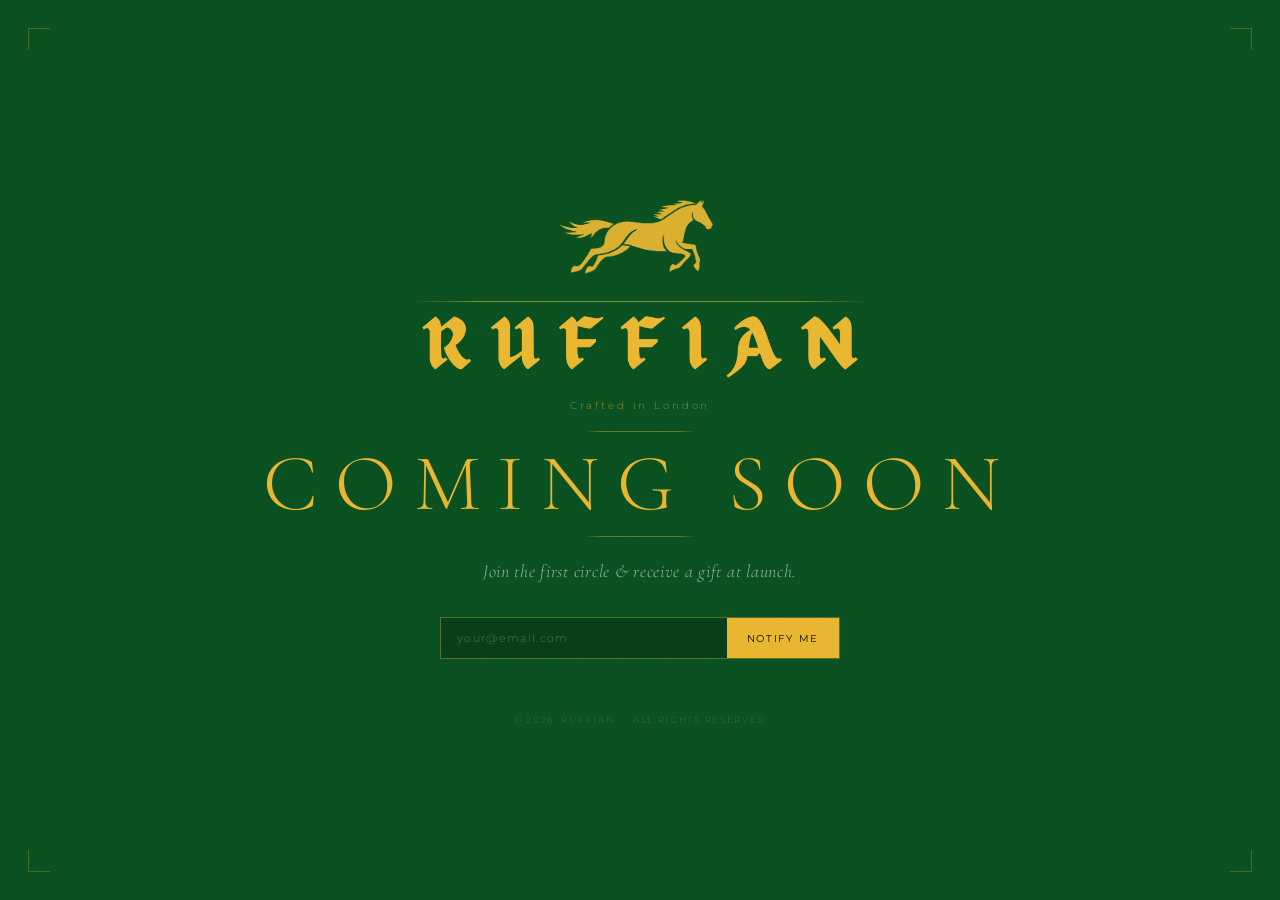
<file: index.html>
<!DOCTYPE html>
<html lang="en">
<head>
  <meta charset="UTF-8">
  <meta name="viewport" content="width=device-width, initial-scale=1.0">
  <title>Ruffian — Coming Soon</title>
  <link rel="preconnect" href="https://fonts.googleapis.com">
  <link rel="preconnect" href="https://fonts.gstatic.com" crossorigin>
  <link href="https://fonts.googleapis.com/css2?family=Cormorant+Garamond:ital,wght@0,300;0,400;1,300;1,400&family=Montserrat:wght@300;400&display=swap" rel="stylesheet">

  <style>
    /* ─────────────────────────────────────────────────────
       CELANDINE FONT — loads from your local system instantly.
       When hosting: drop Celandine.woff2 (and/or .ttf) in the
       same folder as this file and update the src path below.
    ───────────────────────────────────────────────────── */
    /*
      WORDMARK FONT — currently using UnifrakturMaguntia (Google Fonts, free).
      ─────────────────────────────────────────────────────────────────────────
      TO SWITCH TO ED CELANDINE when you have the file:
        1. Purchase: https://creativemarket.com/emyself/5173997-ED-Celandine-Typeface
        2. Convert .otf → .woff2 at https://transfonter.org
        3. Name the file EDCelandine.woff2, put it next to this HTML file
        4. In the .wordmark rule below, change font-family to:
              font-family: 'EDCelandine', 'UnifrakturMaguntia', serif;
           And add this @font-face block above:
              @font-face {
                font-family: 'EDCelandine';
                src: url('./EDCelandine.woff2') format('woff2');
                font-display: swap;
              }
      ─────────────────────────────────────────────────────────────────────────
    */

    /* ─────────────────────────────────────────────────────
       RESET
    ───────────────────────────────────────────────────── */
    *, *::before, *::after { box-sizing: border-box; margin: 0; padding: 0; }

    /* ─────────────────────────────────────────────────────
       FOUNDATION
    ───────────────────────────────────────────────────── */
    html, body {
      width: 100%;
      background: #0a5020;
      color: #fff;
      -webkit-font-smoothing: antialiased;
      -moz-osx-font-smoothing: grayscale;
    }

    /* ─────────────────────────────────────────────────────
       DESKTOP — locked viewport, zero scroll
    ───────────────────────────────────────────────────── */
    @media (min-width: 768px) {
      html, body { overflow: hidden; height: 100%; }
      .page {
        height: 100vh;
        display: flex;
        flex-direction: column;
        align-items: center;
        justify-content: center;
        padding: 48px 40px;
        position: relative;
      }
    }

    /* ─────────────────────────────────────────────────────
       MOBILE — fills screen, tiny scroll only if needed
    ───────────────────────────────────────────────────── */
    @media (max-width: 767px) {
      html, body { overflow-y: auto; height: auto; }
      .page {
        min-height: 100svh;
        display: flex;
        flex-direction: column;
        align-items: center;
        justify-content: center;
        padding: 52px 28px 44px;
        position: relative;
      }
    }

    /* ─────────────────────────────────────────────────────
       NOISE TEXTURE overlay (depth on flat green)
    ───────────────────────────────────────────────────── */
    .page::after {
      content: '';
      position: fixed;
      inset: 0;
      pointer-events: none;
      z-index: 0;
      opacity: 0.38;
      background-image: url("data:image/svg+xml,%3Csvg xmlns='http://www.w3.org/2000/svg' viewBox='0 0 300 300'%3E%3Cfilter id='n'%3E%3CfeTurbulence type='fractalNoise' baseFrequency='0.75' numOctaves='4' stitchTiles='stitch'/%3E%3C/filter%3E%3Crect width='300' height='300' filter='url(%23n)' opacity='0.04'/%3E%3C/svg%3E");
      background-size: 220px 220px;
    }
    .page > * { position: relative; z-index: 1; }

    /* ─────────────────────────────────────────────────────
       CORNER FILIGREE (desktop only)
    ───────────────────────────────────────────────────── */
    .corner {
      position: fixed;
      width: 22px; height: 22px;
      border-color: rgba(233,182,49,0.28);
      border-style: solid;
      z-index: 2;
    }
    .corner.tl { top:28px; left:28px;    border-width: 1px 0 0 1px; }
    .corner.tr { top:28px; right:28px;   border-width: 1px 1px 0 0; }
    .corner.bl { bottom:28px; left:28px; border-width: 0 0 1px 1px; }
    .corner.br { bottom:28px; right:28px;border-width: 0 1px 1px 0; }
    @media (max-width: 767px) { .corner { display: none; } }

    /* ─────────────────────────────────────────────────────
       HORSE MARK
    ───────────────────────────────────────────────────── */
    .horse {
      display: block;
      width: 100%;
      max-width: 190px;
      height: auto;
      margin: 0 auto 0;
      opacity: 0.94;
      user-select: none;
      -webkit-user-drag: none;
    }
    @media (max-width: 767px) { .horse { max-width: 120px; } }
    @media (min-width: 1400px) { .horse { max-width: 230px; } }

    /* ─────────────────────────────────────────────────────
       GOLD RULE
    ───────────────────────────────────────────────────── */
    .rule {
      display: block;
      width: 100%;
      border: none;
      height: 1px;
      background: linear-gradient(90deg, transparent, #e9b631 15%, #e9b631 85%, transparent);
      opacity: 0.55;
      margin: 0 auto;
    }
    .rule.wide  { max-width: 460px; }
    .rule.mid   { max-width: 110px; opacity: 0.42; }
    @media (max-width: 767px) {
      .rule.wide { max-width: 290px; }
      .rule.mid  { max-width: 80px; }
    }

    /* ─────────────────────────────────────────────────────
       WORDMARK — Celandine live text
    ───────────────────────────────────────────────────── */
    .wordmark-png {
      display: block;
      width: 100%;
      max-width: 440px;
      height: auto;
      margin: 0 auto;
      /* crisp rendering — no browser blurring */
      image-rendering: -webkit-optimize-contrast;
      image-rendering: crisp-edges;
      user-select: none;
      -webkit-user-drag: none;
    }
    @media (max-width: 767px) {
      .wordmark-png { max-width: 270px; }
    }
    @media (min-width: 1400px) {
      .wordmark-png { max-width: 520px; }
    }

    /* ─────────────────────────────────────────────────────
       SPACING UTILITY
    ───────────────────────────────────────────────────── */
    .gap { display: block; }
    .gap-xs { height: 12px; }
    .gap-sm { height: 20px; }
    .gap-md { height: 30px; }
    @media (max-width: 767px) {
      .gap-xs { height: 8px; }
      .gap-sm { height: 14px; }
      .gap-md { height: 22px; }
    }

    /* ─────────────────────────────────────────────────────
       EYEBROW
    ───────────────────────────────────────────────────── */
    .eyebrow {
      font-family: 'Montserrat', Arial, sans-serif;
      font-size: 9.5px;
      font-weight: 300;
      letter-spacing: 0.30em;
      color: rgba(233,182,49,0.62);
      text-align: center;
    }

    /* ─────────────────────────────────────────────────────
       COMING SOON HEADLINE
    ───────────────────────────────────────────────────── */
    .headline {
      font-family: 'Cormorant Garamond', Georgia, serif;
      font-weight: 300;
      font-size: clamp(38px, 7vw, 80px);
      letter-spacing: 0.22em;
      color: #e9b631;
      text-align: center;
      text-transform: uppercase;
      line-height: 1;
    }
    @media (max-width: 767px) {
      .headline { font-size: clamp(34px, 10.5vw, 52px); letter-spacing: 0.14em; }
    }

    /* ─────────────────────────────────────────────────────
       TAGLINE
    ───────────────────────────────────────────────────── */
    .tagline {
      font-family: 'Cormorant Garamond', Georgia, serif;
      font-weight: 300;
      font-style: italic;
      font-size: clamp(14px, 1.45vw, 18px);
      color: rgba(255,255,255,0.58);
      text-align: center;
      letter-spacing: 0.04em;
      line-height: 1.65;
      max-width: 320px;
    }
    @media (max-width: 767px) {
      .tagline { font-size: 14px; max-width: 250px; }
    }

    /* ─────────────────────────────────────────────────────
       EMAIL FORM
    ───────────────────────────────────────────────────── */
    .form-wrap {
      width: 100%;
      max-width: 400px;
      display: flex;
      flex-direction: column;
      align-items: center;
      gap: 10px;
    }
    .form-label {
      font-family: 'Montserrat', Arial, sans-serif;
      font-size: 8px;
      font-weight: 300;
      letter-spacing: 0.22em;
      text-transform: uppercase;
      color: rgba(255,255,255,0.28);
      text-align: center;
    }
    .form-row {
      display: flex;
      width: 100%;
      border: 1px solid rgba(233,182,49,0.35);
      transition: border-color 0.22s ease;
    }
    .form-row:focus-within { border-color: rgba(233,182,49,0.80); }
    .form-input {
      flex: 1;
      min-width: 0;
      border: none;
      outline: none;
      background: rgba(0,0,0,0.22);
      padding: 13px 16px;
      font-family: 'Montserrat', Arial, sans-serif;
      font-size: 11px;
      font-weight: 300;
      letter-spacing: 0.10em;
      color: #fff;
    }
    .form-input::placeholder {
      color: rgba(255,255,255,0.28);
      letter-spacing: 0.12em;
    }
    .form-btn {
      flex-shrink: 0;
      border: none;
      background: #e9b631;
      padding: 13px 20px;
      font-family: 'Montserrat', Arial, sans-serif;
      font-size: 9.5px;
      font-weight: 400;
      letter-spacing: 0.18em;
      text-transform: uppercase;
      color: #0a0a0a;
      cursor: pointer;
      transition: background 0.20s ease;
    }
    .form-btn:hover  { background: #fcd44f; }
    .form-btn:active { background: #d4a832; }

    /* ─────────────────────────────────────────────────────
       FOOTER
    ───────────────────────────────────────────────────── */
    .copyright {
      font-family: 'Montserrat', Arial, sans-serif;
      font-size: 8.5px;
      font-weight: 300;
      letter-spacing: 0.20em;
      text-transform: uppercase;
      color: rgba(255,255,255,0.18);
      text-align: center;
    }


    /* ─────────────────────────────────────────────────────
       FORM LABELS & STATUS
    ───────────────────────────────────────────────────── */
    .form-pre-label {
      font-family: 'Cormorant Garamond', Georgia, serif;
      font-size: 11px;
      font-weight: 300;
      font-style: italic;
      letter-spacing: 0.18em;
      color: rgba(233,182,49,0.50);
      text-align: center;
    }
    .form-message {
      min-height: 16px;
      font-family: 'Montserrat', Arial, sans-serif;
      font-size: 9px;
      font-weight: 300;
      letter-spacing: 0.20em;
      text-transform: uppercase;
      color: rgba(233,182,49,0.7);
      text-align: center;
    }
    /* Thank you state */
    .form-thanks-top {
      font-family: 'Montserrat', Arial, sans-serif;
      font-size: 8px;
      font-weight: 300;
      letter-spacing: 0.30em;
      text-transform: uppercase;
      color: rgba(233,182,49,0.50);
      text-align: center;
      margin-bottom: 10px;
    }
    .form-thanks-main {
      font-family: 'Cormorant Garamond', Georgia, serif;
      font-size: 22px;
      font-weight: 300;
      font-style: italic;
      letter-spacing: 0.06em;
      color: rgba(233,182,49,0.92);
      text-align: center;
      margin-bottom: 8px;
    }
    .form-thanks-sub {
      font-family: 'Montserrat', Arial, sans-serif;
      font-size: 8px;
      font-weight: 300;
      letter-spacing: 0.28em;
      text-transform: uppercase;
      color: rgba(255,255,255,0.28);
      text-align: center;
    }
  </style>
</head>
<body>

  <span class="corner tl"></span>
  <span class="corner tr"></span>
  <span class="corner bl"></span>
  <span class="corner br"></span>

  <main class="page">

    <!-- Horse mark -->
    <img class="horse"
         src="[data-uri]"
         alt="Ruffian horse emblem"
         draggable="false">

    <!-- Rule below horse -->
    <hr class="rule wide">

    <span class="gap gap-xs"></span>

    <!-- RUFFIAN wordmark — clean extraction from the actual logo -->
    <img class="wordmark-png"
         src="[data-uri]"
         alt="RUFFIAN"
         draggable="false">

    <span class="gap gap-sm"></span>

    <!-- Eyebrow -->
    <p class="eyebrow">Crafted in London</p>

    <span class="gap gap-sm"></span>

    <hr class="rule mid">
    <span class="gap gap-xs"></span>

    <!-- Main headline -->
    <h1 class="headline">Coming Soon</h1>

    <span class="gap gap-xs"></span>
    <hr class="rule mid">

    <span class="gap gap-sm"></span>

    <!-- Tagline -->
    <p class="tagline">Join the first circle & receive a gift at launch.</p>

    <span class="gap gap-md"></span>

    <!-- Email form -->
    <div class="form-wrap" id="formWrap">
      <div class="form-row" id="formRow">
        <input class="form-input"
               id="emailInput"
               type="email"
               placeholder="your@email.com"
               autocomplete="email"
               aria-label="Email address">
        <button class="form-btn" id="formBtn" type="button" onclick="submitEmail()">Notify&nbsp;Me</button>
      </div>
      <p class="form-message" id="formMsg"></p>
    </div>

    <script>
      async function submitEmail() {
        const input  = document.getElementById('emailInput');
        const btn    = document.getElementById('formBtn');
        const msg    = document.getElementById('formMsg');
        const label  = document.getElementById('formLabel');
        const pre    = document.getElementById('formPreLabel');
        const row    = document.getElementById('formRow');
        const wrap   = document.getElementById('formWrap');
        const email  = input.value.trim();

        // Basic validation
        if (!email || !/^[^@\s]+@[^@\s]+\.[^@\s]+$/.test(email)) {
          msg.textContent = 'Please enter a valid email address.';
          msg.style.color = 'rgba(233,182,49,0.7)';
          input.focus();
          return;
        }

        // Loading state
        btn.disabled = true;
        btn.textContent = '...';
        msg.textContent = '';

        try {
          const res = await fetch('https://formspree.io/f/xqenldgn', {
            method: 'POST',
            headers: { 'Accept': 'application/json', 'Content-Type': 'application/json' },
            body: JSON.stringify({ email: email })
          });

          if (res.ok) {
            // Success — replace entire form with thank you card
            wrap.innerHTML = `
              <p class="form-thanks-top">Thank you for joining us</p>
              <p class="form-thanks-main">A gift awaits you at launch.</p>
              <p class="form-thanks-sub">We will be in touch.</p>
            `;
          } else {
            const data = await res.json();
            const errMsg = (data.errors && data.errors[0] && data.errors[0].message) || 'Something went wrong. Please try again.';
            msg.textContent = errMsg;
            msg.style.color = 'rgba(233,182,49,0.7)';
            btn.disabled = false;
            btn.textContent = 'Notify\u00a0Me';
          }
        } catch (e) {
          msg.textContent = 'Connection error. Please try again.';
          msg.style.color = 'rgba(233,182,49,0.7)';
          btn.disabled = false;
          btn.textContent = 'Notify\u00a0Me';
        }
      }

      // Allow Enter key to submit
      document.addEventListener('DOMContentLoaded', function() {
        document.getElementById('emailInput').addEventListener('keydown', function(e) {
          if (e.key === 'Enter') submitEmail();
        });
      });
    </script>

    <span class="gap gap-md"></span>

    <p class="copyright">&copy; 2026 &nbsp;Ruffian &nbsp;&middot;&nbsp; All rights reserved</p>

  </main>

</body>
</html>
</file>
